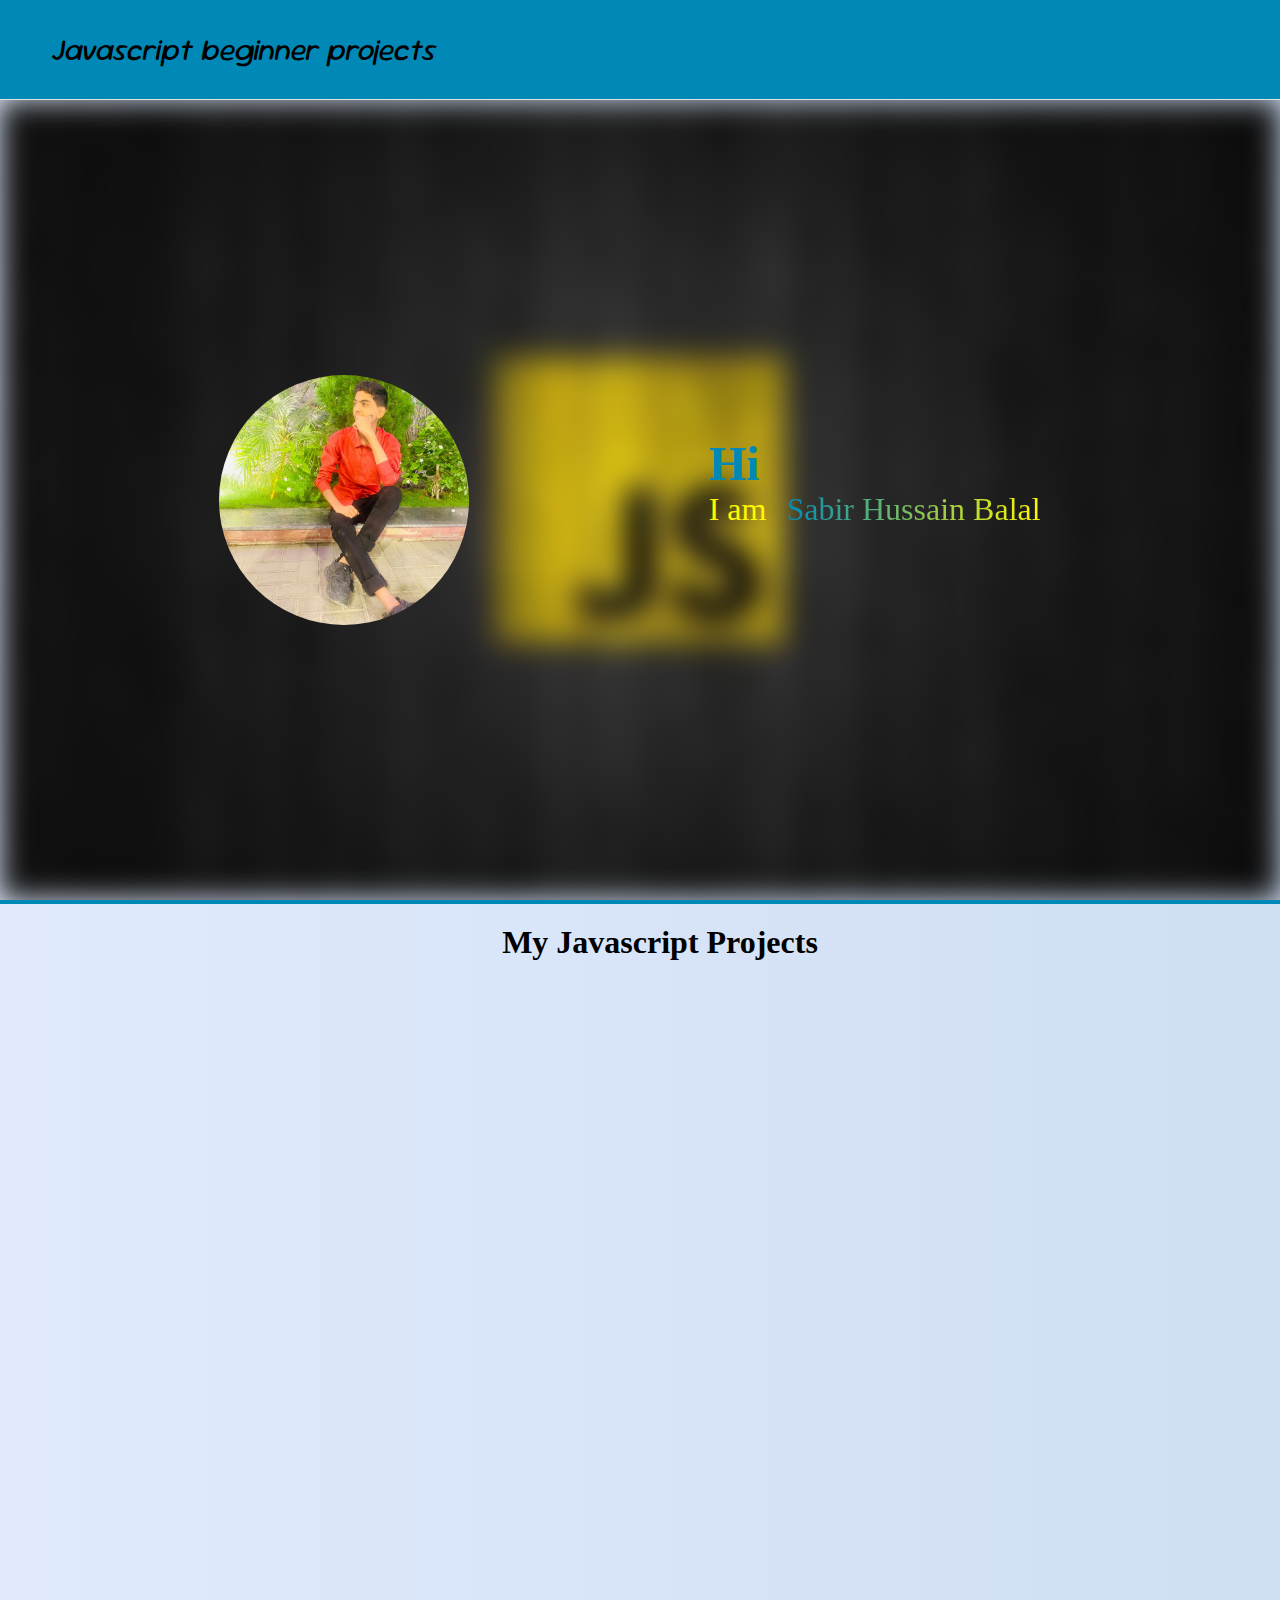
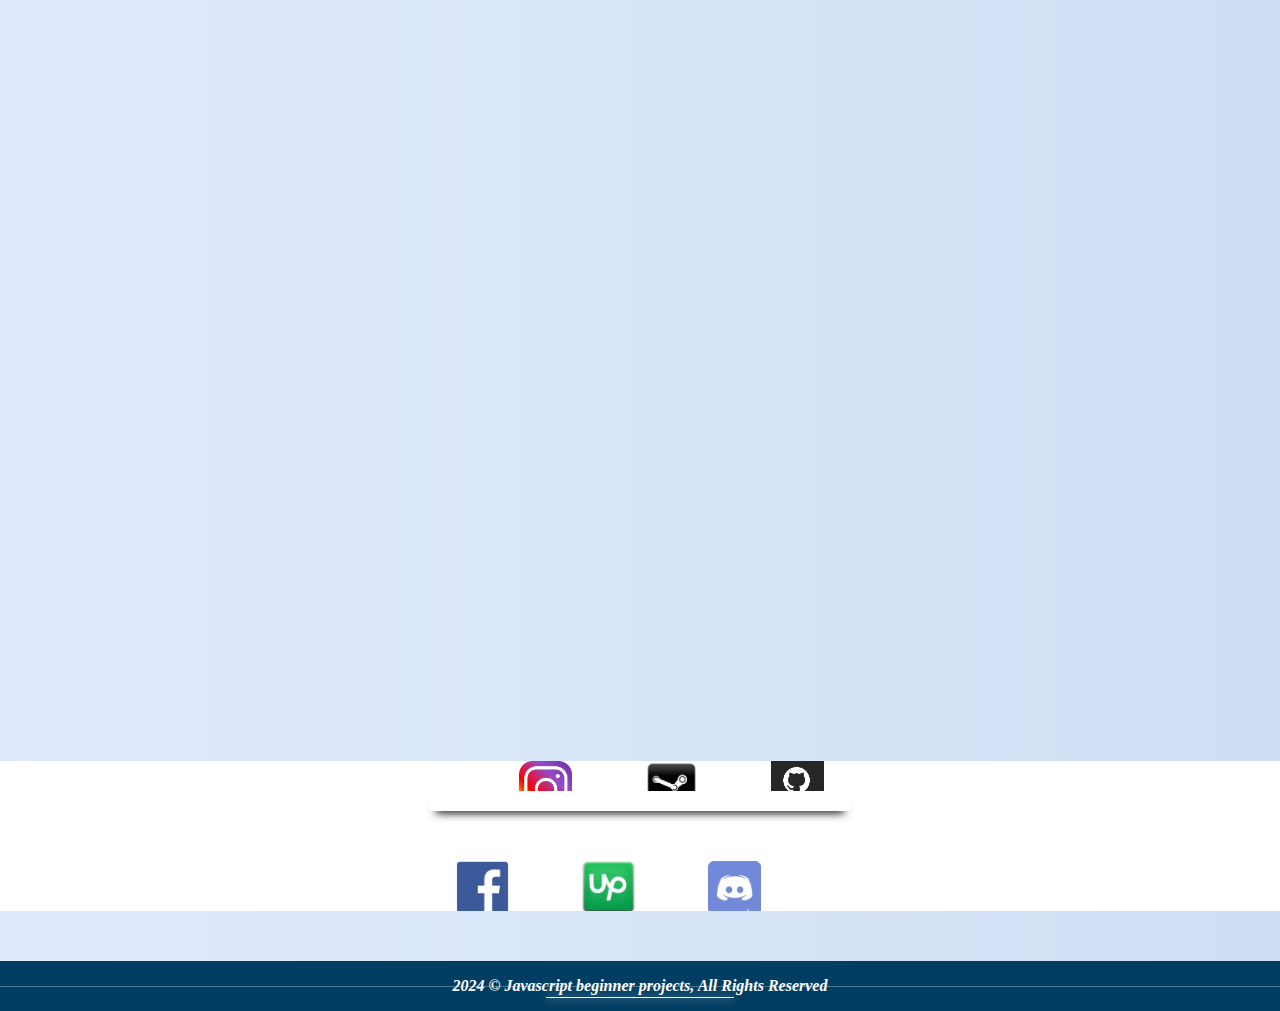
<file: index.html>
<!DOCTYPE html>
<html lang="en">
  <head>
    <meta charset="UTF-8" />
    <meta name="viewport" content="width=device-width, initial-scale=1.0" />
    <link
      rel="stylesheet"
      href="https://cdnjs.cloudflare.com/ajax/libs/animate.css/4.1.1/animate.min.css"
    />
    <title>JS | 09 beginner projects</title>
    <link
      rel="apple-touch-icon"
      sizes="180x180"
      href="static/fav/apple-touch-icon.png"
    />
    <link
      rel="icon"
      type="image/png"
      sizes="32x32"
      href="static/fav/favicon-32x32.png"
    />
    <link
      rel="icon"
      type="image/png"
      sizes="16x16"
      href="static/fav/favicon-16x16.png"
    />
    <link rel="manifest" href="static/fav/site.webmanifest" />
    <link rel="stylesheet" href="style.css" />
    <link rel="preconnect" href="https://fonts.googleapis.com" />
    <link rel="preconnect" href="https://fonts.gstatic.com" crossorigin />
    <link
      href="https://fonts.googleapis.com/css2?family=Inter:ital,opsz,wght@0,14..32,100..900;1,14..32,100..900&family=Itim&family=Noto+Sans:ital,wght@0,100..900;1,100..900&family=Sour+Gummy:ital,wght@0,100..900;1,100..900&family=Yanone+Kaffeesatz:wght@200..700&display=swap"
      rel="stylesheet"
    />
  </head>
  <body>
    <nav>
      <div class="blur"></div>
      Javascript beginner projects
    </nav>
    <main>
      <img class="main-bg" src="static/hero.jpg" alt="bg" />
      <img
        src="static/avatar.jpg"
        class="animate__animated animate__backInLeft img"
        alt="Placeholder Image"
      />
      <div class="Designer">
        <span>Hi</span>
        <br /><span>I am</span><span>Sabir Hussain Balal</span>
        <div class="names">
          <div class="animations">
            <p id="ok">Coderr</p>
            <span class="job" id="myDiv">Coder</span>
          </div>
        </div>
      </div>
    </main>

    <!--  -->
    <div class="hr"></div>
    <section>
      <h1>My Javascript Projects</h1>
      <div class="cards">
        <!-- 1 -->
        <div class="card noimg">
          <img src="static/pro1.PNG" alt="" />
          <div class="text">
            <a href="projects/pro1/index.html" target="_blank">Life Timer</a>
          </div>
          <div class="bg"></div>
        </div>
        <!-- 2 -->
        <div class="card noimg">
          <img src="static/pro2.PNG" alt="" />
          <div class="bg"></div>
          <div class="text">
            <a href="projects/pro2/index.html" target="_blank"
              >GitHub User Data Fetcher</a
            >
          </div>
        </div>
        <!-- 3 -->
        <div class="card noimg">
          <img src="static/pro3.PNG" alt="" />
          <div class="bg"></div>
          <div class="text">
            <a href="projects/pro3/index.html" target="_blank"
              >Percentage Calculator</a
            >
          </div>
        </div>
        <!-- 4 -->
        <div class="card">
          <img src="static/pro4.PNG" alt="" />
          <div class="bg"></div>
          <div class="text">
            <a href="projects/pro4/index.html" target="_blank"
              >Math Puzzle Game</a
            >
          </div>
        </div>
        <!-- 5 -->
        <div class="card noimg">
          <img src="static/pro5.PNG" alt="" />
          <div class="bg"></div>
          <div class="text">
            <a href="projects/pro5/index.html" target="_blank">Product Card</a>
          </div>
        </div>
        <!-- 6 -->
        <div class="card">
          <img src="static/pro6.PNG" alt="" />
          <div class="bg"></div>
          <div class="text">
            <a href="projects/pro6/index.html" target="_blank"
              >ColorPalette Pro</a
            >
          </div>
        </div>
        <!-- 7 -->
        <div class="card">
          <img src="static/pro7.PNG" alt="" />
          <div class="bg"></div>
          <div class="text">
            <a href="projects/pro7/index.html" target="_blank"
              >Qr Code Generator</a
            >
          </div>
        </div>
        <!-- 8 -->
        <div class="card">
          <img src="static/pro8.PNG" alt="" />
          <div class="bg"></div>
          <div class="text">
            <a href="projects/pro8/index.html" target="_blank"
              >Expence Tracker</a
            >
          </div>
        </div>
        <!-- 9 -->
        <div class="card">
          <img src="static/pro9.PNG" alt="" />
          <div class="bg"></div>
          <div class="text">
            <a href="projects/pro9/index.html" target="_blank"
              >Password Generator App</a
            >
          </div>
        </div>
      </div>
    </section>
    <section class="contacts">
      <!-- fb -->
      <div class="contact" title="Facebook">
        <div
          class="code"
          title="Copy Link"
          onclick="copyText(this)"
          data-value="facebook"
        >
          <svg
            xmlns="http://www.w3.org/2000/svg"
            height="24px"
            viewBox="0 -960 960 960"
            width="24px"
            fill="#5f6368"
          >
            <path
              d="M360-240q-33 0-56.5-23.5T280-320v-480q0-33 23.5-56.5T360-880h360q33 0 56.5 23.5T800-800v480q0 33-23.5 56.5T720-240H360Zm0-80h360v-480H360v480ZM200-80q-33 0-56.5-23.5T120-160v-560h80v560h440v80H200Zm160-240v-480 480Z"
            />
          </svg>
        </div>
      </div>
      <!-- int -->
      <div class="contact" title="Instagram">
        <div
          class="code"
          title="Copy Link"
          onclick="copyText(this)"
          data-value="instagram"
        >
          <svg
            xmlns="http://www.w3.org/2000/svg"
            height="24px"
            viewBox="0 -960 960 960"
            width="24px"
            fill="#5f6368"
          >
            <path
              d="M360-240q-33 0-56.5-23.5T280-320v-480q0-33 23.5-56.5T360-880h360q33 0 56.5 23.5T800-800v480q0 33-23.5 56.5T720-240H360Zm0-80h360v-480H360v480ZM200-80q-33 0-56.5-23.5T120-160v-560h80v560h440v80H200Zm160-240v-480 480Z"
            />
          </svg>
        </div>
      </div>
      <!-- upwork -->
      <div class="contact" title="Upwork">
        <div
          class="code"
          title="Copy Link"
          onclick="copyText(this)"
          data-value="upwork"
        >
          <svg
            xmlns="http://www.w3.org/2000/svg"
            height="24px"
            viewBox="0 -960 960 960"
            width="24px"
            fill="#5f6368"
          >
            <path
              d="M360-240q-33 0-56.5-23.5T280-320v-480q0-33 23.5-56.5T360-880h360q33 0 56.5 23.5T800-800v480q0 33-23.5 56.5T720-240H360Zm0-80h360v-480H360v480ZM200-80q-33 0-56.5-23.5T120-160v-560h80v560h440v80H200Zm160-240v-480 480Z"
            />
          </svg>
        </div>
      </div>
      <!-- steam -->
      <div class="contact" title="Steam">
        <div
          class="code"
          title="Copy Link"
          onclick="copyText(this)"
          data-value="steam"
        >
          <svg
            xmlns="http://www.w3.org/2000/svg"
            height="24px"
            viewBox="0 -960 960 960"
            width="24px"
            fill="#5f6368"
          >
            <path
              d="M360-240q-33 0-56.5-23.5T280-320v-480q0-33 23.5-56.5T360-880h360q33 0 56.5 23.5T800-800v480q0 33-23.5 56.5T720-240H360Zm0-80h360v-480H360v480ZM200-80q-33 0-56.5-23.5T120-160v-560h80v560h440v80H200Zm160-240v-480 480Z"
            />
          </svg>
        </div>
      </div>
      <!-- discord -->
      <div class="contact" title="Discord">
        <div
          class="code"
          title="Copy Link"
          onclick="copyText(this)"
          data-value="discord"
        >
          <svg
            xmlns="http://www.w3.org/2000/svg"
            height="24px"
            viewBox="0 -960 960 960"
            width="24px"
            fill="#5f6368"
          >
            <path
              d="M360-240q-33 0-56.5-23.5T280-320v-480q0-33 23.5-56.5T360-880h360q33 0 56.5 23.5T800-800v480q0 33-23.5 56.5T720-240H360Zm0-80h360v-480H360v480ZM200-80q-33 0-56.5-23.5T120-160v-560h80v560h440v80H200Zm160-240v-480 480Z"
            />
          </svg>
        </div>
      </div>
      <!-- Github -->
      <div class="contact" title="Github">
        <div
          class="code"
          title="Copy Link"
          onclick="copyText(this)"
          data-value="github"
        >
          <svg
            xmlns="http://www.w3.org/2000/svg"
            height="24px"
            viewBox="0 -960 960 960"
            width="24px"
            fill="#5f6368"
          >
            <path
              d="M360-240q-33 0-56.5-23.5T280-320v-480q0-33 23.5-56.5T360-880h360q33 0 56.5 23.5T800-800v480q0 33-23.5 56.5T720-240H360Zm0-80h360v-480H360v480ZM200-80q-33 0-56.5-23.5T120-160v-560h80v560h440v80H200Zm160-240v-480 480Z"
            />
          </svg>
        </div>
      </div>
      <!-- Shadow -->
      <div class="shadow"></div>
      <div class="copied_link">Copied the text:</div>
    </section>
    <footer>
      <span>2024 © Javascript beginner projects, All Rights Reserved</span>
    </footer>
  
       <script src="app.js"></script>
  </body>
</html>
</file>
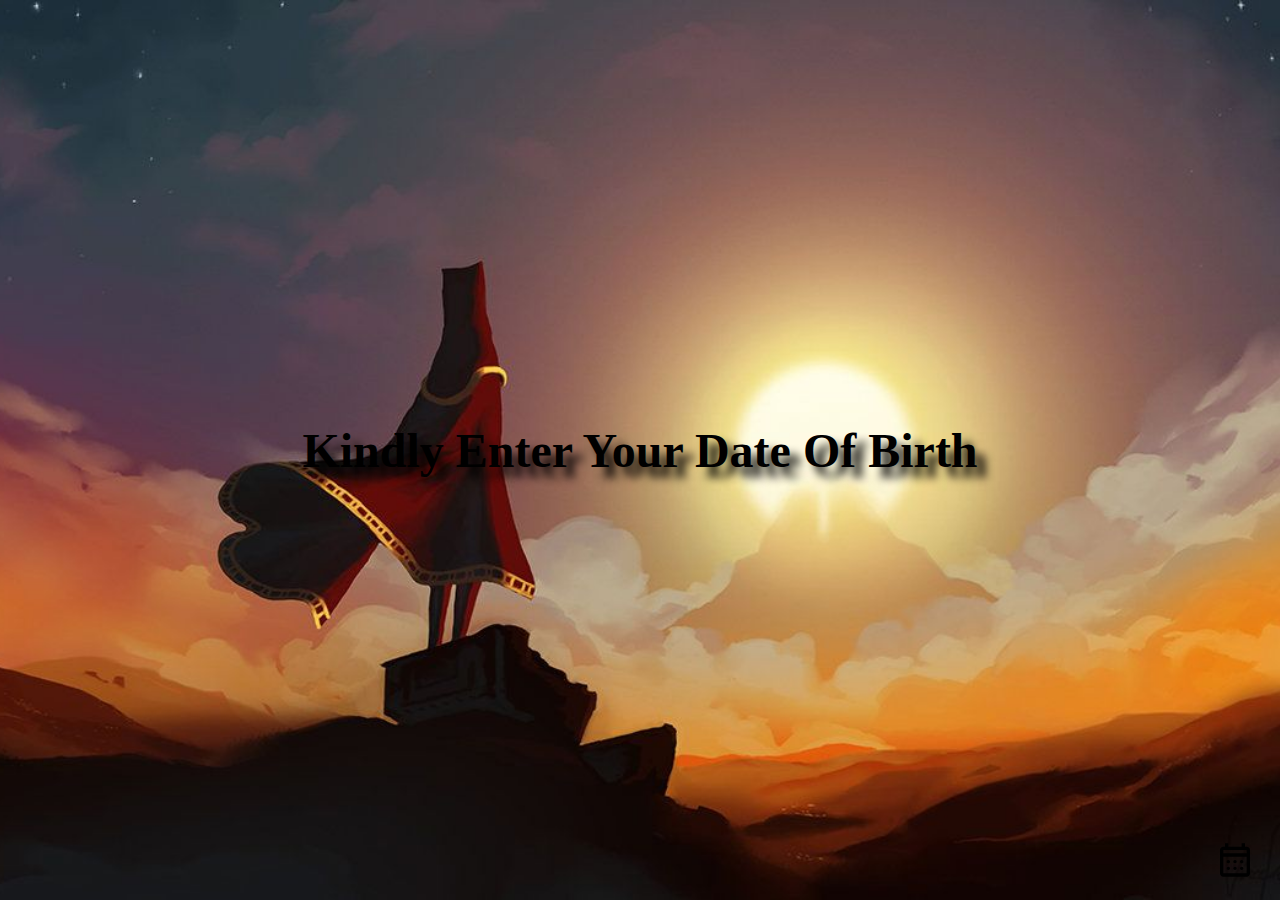
<file: projects/pro1/index.html>
<!DOCTYPE html>
<html lang="en">
  <head>
    <meta charset="UTF-8" />
    <meta name="viewport" content="width=device-width, initial-scale=1.0" />
    <title>Life Timer</title>
    <link rel="shortcut icon" href="1.jpg" type="image/x-icon" />
    <link
      rel="stylesheet"
      href="https://fonts.googleapis.com/css2?family=Material+Symbols+Outlined:opsz,wght,FILL,GRAD@20..48,100..700,0..1,-50..200&icon_names=calendar_month"
    />
    <style>
      * {
        margin: 0;
        padding: 0;
        box-sizing: border-box;
      }
      body {
        overflow: hidden;
        background-image: url("1.jpg");
        background-repeat: no-repeat;
        background-position: center;
        background-size: cover;
      }
      .container,
      .box {
        display: flex;
        justify-content: center;
        align-items: center;
        width: 100vw;
        height: 100vh;
        color: black;
        flex-direction: column;
      }
      .text {
        font-size: 3rem;
        font-weight: bold;
        text-shadow: 10px 10px 10px black;
      }
      .dates {
        display: flex;
        gap: 30px;
      }
      .date {
        display: flex;
        flex-direction: column;
      }
      .format {
        font-size: 2.5rem;
        font-weight: bold;
      }
      .dt {
        font-size: 2rem;
        font-weight: bold;
      }
      .container {
        display: none;
      }
      .icons {
        position: absolute;
        bottom: 0;
        right: 0;
        margin: 20px;
        cursor: pointer;
        display: flex;
        gap: 5px;
      }
      .icons button {
        padding: 5px 10px;
        border-radius: 10px;
        background: rgba(0, 128, 0, 0.631);
        color: white;
        border: none;
        cursor: pointer;
        transition: all 1s ease-in-out;
        width: 100px;
      }
      .icons button:hover {
        background-color: green;
        font-weight: bold;
        border: 2px solid green;
      }
      .hide {
        display: none;
      }
      form {
        display: flex;
        gap: 5px;
      }
      @media screen and (max-width: 900px) {
        html {
          font-size: 70%;
        }
      }
      @media screen and (max-width: 600px) {
        html {
          font-size: 40%;
        }
      }
      @media screen and (max-width: 400px) {
        html {
          font-size: 30%;
        }
      }
    </style>
  </head>
  <body>
    <div class="container">
      <div class="text">How Much Life Journey Covered, Till Now</div>
      <div class="dates">
        <div class="date">
          <span class="dt year"></span> <span class="format">Years</span>
        </div>
        <div class="date">
          <span class="dt month"></span> <span class="format">Months</span>
        </div>
        <div class="date">
          <span class="dt day"></span> <span class="format">Days</span>
        </div>
        <div class="date">
          <span class="dt hour"></span> <span class="format">Hours</span>
        </div>
        <div class="date">
          <span class="dt min"></span> <span class="format">Minutes</span>
        </div>
        <div class="date">
          <span class="dt sec"></span> <span class="format">Seconds</span>
        </div>
      </div>
    </div>
    <div class="box">
      <div class="text">Kindly Enter Your Date Of Birth</div>
    </div>
    <div class="icons">
      <svg
        xmlns="http://www.w3.org/2000/svg"
        height="40px"
        viewBox="0 -960 960 960"
        width="40px"
        fill="#000000"
        title="Enter Date Of Birth"
        class="svg open"
      >
        <path
          d="M200-80q-33 0-56.5-23.5T120-160v-560q0-33 23.5-56.5T200-800h40v-80h80v80h320v-80h80v80h40q33 0 56.5 23.5T840-720v560q0 33-23.5 56.5T760-80H200Zm0-80h560v-400H200v400Zm0-480h560v-80H200v80Zm0 0v-80 80Zm280 240q-17 0-28.5-11.5T440-440q0-17 11.5-28.5T480-480q17 0 28.5 11.5T520-440q0 17-11.5 28.5T480-400Zm-160 0q-17 0-28.5-11.5T280-440q0-17 11.5-28.5T320-480q17 0 28.5 11.5T360-440q0 17-11.5 28.5T320-400Zm320 0q-17 0-28.5-11.5T600-440q0-17 11.5-28.5T640-480q17 0 28.5 11.5T680-440q0 17-11.5 28.5T640-400ZM480-240q-17 0-28.5-11.5T440-280q0-17 11.5-28.5T480-320q17 0 28.5 11.5T520-280q0 17-11.5 28.5T480-240Zm-160 0q-17 0-28.5-11.5T280-280q0-17 11.5-28.5T320-320q17 0 28.5 11.5T360-280q0 17-11.5 28.5T320-240Zm320 0q-17 0-28.5-11.5T600-280q0-17 11.5-28.5T640-320q17 0 28.5 11.5T680-280q0 17-11.5 28.5T640-240Z"
        />
      </svg>
      <svg
        xmlns="http://www.w3.org/2000/svg"
        height="40px"
        viewBox="0 -960 960 960"
        width="40px"
        fill="#000000"
        class="hide x"
      >
        <path
          d="m256-200-56-56 224-224-224-224 56-56 224 224 224-224 56 56-224 224 224 224-56 56-224-224-224 224Z"
        />
      </svg>
      <form action="" id="dateForm">
        <input type="date" name="date" id="date" class="hide" />
        <button class="hide" type="submit">Submit</button>
      </form>
    </div>
    <script src="app.js"></script>
  </body>
</html>
</file>
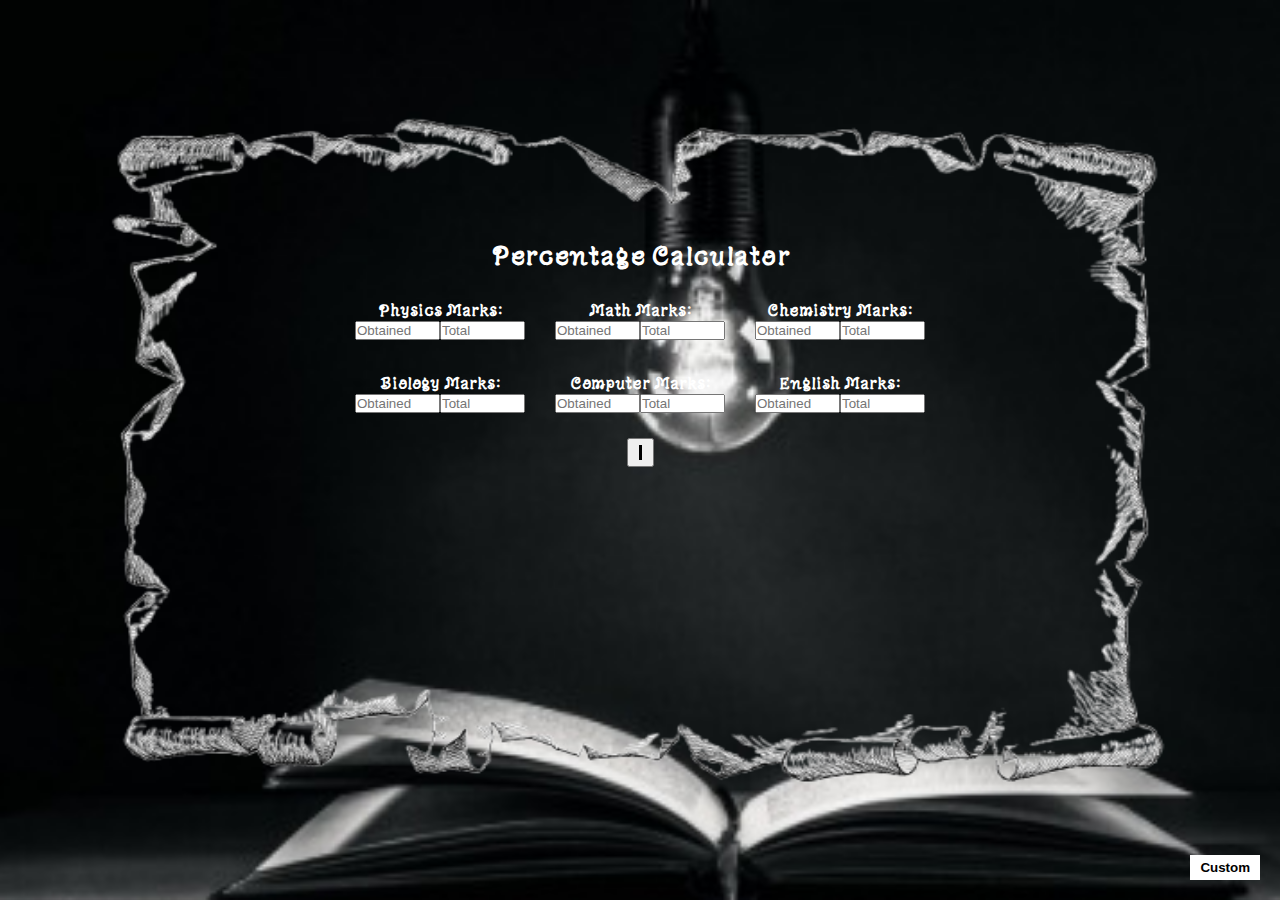
<file: projects/pro3/index.html>
<!DOCTYPE html>
<html lang="en">
  <head>
    <meta charset="UTF-8" />
    <meta name="viewport" content="width=device-width, initial-scale=1.0" />
    <title>Percentage Calculator</title>
    <link rel="preconnect" href="https://fonts.googleapis.com" />
    <link rel="preconnect" href="https://fonts.gstatic.com" crossorigin />
    <link
      href="https://fonts.googleapis.com/css2?family=Italianno&family=Yuji+Mai&display=swap"
      rel="stylesheet"
    />
    <style>
      * {
        margin: 0;
        padding: 0;
        box-sizing: border-box;
      }

      body {
        font-family: "Yuji Mai", serif;
        font-style: normal;
        overflow: hidden;
        display: flex;
        justify-content: center;
        align-items: center;
        width: 100vw;
        height: 100vh;
        background-image: url(bg.jpeg);
        background-size: cover;
        background-position: center;
        background-repeat: no-repeat;
        font-weight: bolder;
      }

      .container {
        /* background: #2a2a2a; */
        display: flex;
        align-items: center;
        border-radius: 25px;
        padding: 10px;
        color: white;
        flex-direction: column;
        overflow: hidden auto;
        height: 50vh;
        width: 60vw;
      }

      h1 {
        margin-bottom: 20px;
        font-size: 1.6rem;
        animation: bounce 2s infinite ease-in-out;
      }

      @keyframes bounce {
        0% {
          transform: translateY(0);
        }
        50% {
          transform: translateY(-20px);
        }
        100% {
          transform: translateY(0);
        }
      }

      .one,
      .custom_one {
        width: 180px;
        padding: 5px;
        display: flex;
        justify-content: center;
        align-items: center;
        flex-direction: column;
      }

      .input {
        width: 100%;
        display: flex;
      }

      .input input {
        width: 50%;
      }

      .inputs {
        display: flex;
        gap: 20px;
        flex-wrap: wrap;
        justify-content: center;
      }

      .result {
        font-weight: normal;
        font-size: 14px;
        margin-top: 20px;
      }

      img {
        position: absolute;
        width: 85vw;
        height: 75vh;
        animation: bounce 2s infinite ease-in-out;
      }

      .container button {
        margin-top: 20px;
        padding: 5px 10px;
        font-weight: bolder;
        cursor: pointer;
      }

      .blur {
        filter: blur(10px);
        opacity: 0.1;
      }

      .error {
        border: 2px solid red;
        background-color: rgba(255, 0, 0, 0.1);
        color: white;
        font-weight: bolder;
      }

      .container button .text {
        animation: zero 5s infinite ease-in-out;
        width: 0;
        overflow: hidden;
        white-space: nowrap;
        border-right: 3px solid black;
      }

      #custom {
        position: absolute;
        bottom: 0;
        right: 0;
        margin: 20px;
        padding: 5px 10px;
        cursor: pointer;
        font-weight: bolder;
        background-color: white;
        border: none;
      }

      .dots {
        display: none;
        margin-right: -5px;
      }

      .dot {
        display: inline-block;
        animation: dots 1s ease-in-out infinite;
        transform-origin: bottom;
        margin: 0 -2px;
      }

      .dot:nth-child(1) {
        animation-delay: 0.2s;
      }

      .dot:nth-child(2) {
        animation-delay: 0.4s;
      }

      .dot:nth-child(3) {
        animation-delay: 0.6s;
      }

      .box {
        position: absolute;
        display: none;
        align-items: center;
        justify-content: center;
        border-radius: 25px;
        padding: 10px;
        color: white;
        flex-direction: column;
        overflow: hidden;
        height: 50vh;
        width: 60vw;
        z-index: 2;
        padding-bottom: 35px;
      }

      #close {
        position: absolute;
        top: 0;
        right: 0;
        margin: 10px;
        padding: 10px 15px;
        cursor: pointer;
      }

      #number {
        padding: 5px 10px;
        width: 80%;
      }

      .img {
        z-index: -1;
      }

      .customize {
        background: #ffffff80 !important;
        cursor: default !important;
      }

      .buttons {
        position: absolute;
        bottom: 0;
        display: flex;
        gap: 10px;
      }
      .box .next {
        padding: 5px 10px;
        cursor: pointer;
        background: white;
        font-weight: bolder;
        border: none;
      }

      .next:hover {
        background: #ffffff80;
      }

      #next_two {
        display: none;
      }

      .subjects {
        gap: 20px;
        flex-wrap: wrap;
        overflow: hidden auto;
        height: 80%;
        width: 95%;
        display: flex;
        justify-content: center;
      }

      @keyframes dots {
        0%,
        80%,
        100% {
          transform: translateY(0px);
        }
        30% {
          transform: translateY(-5px);
        }
      }

      @keyframes zero {
        0% {
          width: 0;
        }

        50% {
          width: 100%;
        }

        100% {
          width: 0;
        }
      }

      @media screen and (max-width: 600px) {
        h1 {
          font-size: 16px;
        }

        .one,
        .custom_one {
          font-size: 14px;
        }
      }

      @media screen and (max-width: 480px) {
        body {
          justify-content: center;
        }

        img {
          height: 85vh;
          width: 98vw;
        }

        .one,
        .custom_one {
          width: 180px;
          padding: 5px;
          justify-content: center;
          align-items: center;
          flex-direction: column;
          display: flex;
        }
      }
    </style>
  </head>
  <body>
    <img src="frame.png" class="img" alt="" />
    <div class="container">
      <h1>Percentage Calculator</h1>
      <div class="inputs">
        <!-- 1 Subject -->
        <div class="one">
          <span>Physics Marks:</span>
          <div class="input" id="physics">
            <input type="number" placeholder="Obtained" id="physicsObtained" />
            <input type="number" id="physicsTotal" placeholder="Total" />
          </div>
        </div>
        <!-- 2 Subject -->
        <div class="one">
          Math Marks:
          <div class="input" id="math">
            <input type="number" id="mathObtained" placeholder="Obtained" />
            <input type="number" id="mathTotal" placeholder="Total" />
          </div>
        </div>
        <!-- 3 Subject -->
        <div class="one">
          Chemistry Marks:
          <div class="input" id="chemistry">
            <input
              type="number"
              id="chemistryObtained"
              placeholder="Obtained"
            />
            <input type="number" id="chemistryTotal" placeholder="Total" />
          </div>
        </div>
        <!-- 4 Subject -->
        <div class="one">
          Biology Marks:
          <div class="input" id="biology">
            <input type="number" id="biologyObtained" placeholder="Obtained" />
            <input type="number" id="biologyTotal" placeholder="Total" />
          </div>
        </div>
        <!-- 5 Subject -->
        <div class="one">
          Computer Marks:
          <div class="input" id="computer">
            <input type="number" id="computerObtained" placeholder="Obtained" />
            <input type="number" id="computerTotal" placeholder="Total" />
          </div>
        </div>
        <!-- 6 Subject -->
        <div class="one">
          English Marks:
          <div class="input" id="english">
            <input type="number" id="englishObtained" placeholder="Obtained" />
            <input type="number" id="englishTotal" placeholder="Total" />
          </div>
        </div>
      </div>
      <button><div class="text">Calculate</div></button>
      <div class="result" id="result"></div>
    </div>
    <button id="custom">
      Custom
      <div class="dots">
        <div class="dot">.</div>
        <div class="dot">.</div>
        <div class="dot">.</div>
      </div>
    </button>

    <div class="box">
      <button id="close">X</button>
      <!-- Total number of subjects -->
      <input
        type="number"
        name="number"
        id="number"
        placeholder="Enter total number of Subjects"
      />
      <div class="subjects"></div>
      <div class="buttons">
        <button id="reset" class="next">Reset</button>
        <button id="next_one" class="next">Next</button>
        <button id="next_two" class="next">Result</button>
      </div>

      <div class="result" id="cus_result"></div>
    </div>
    <script src="app.js"></script>
  </body>
</html>
</file>
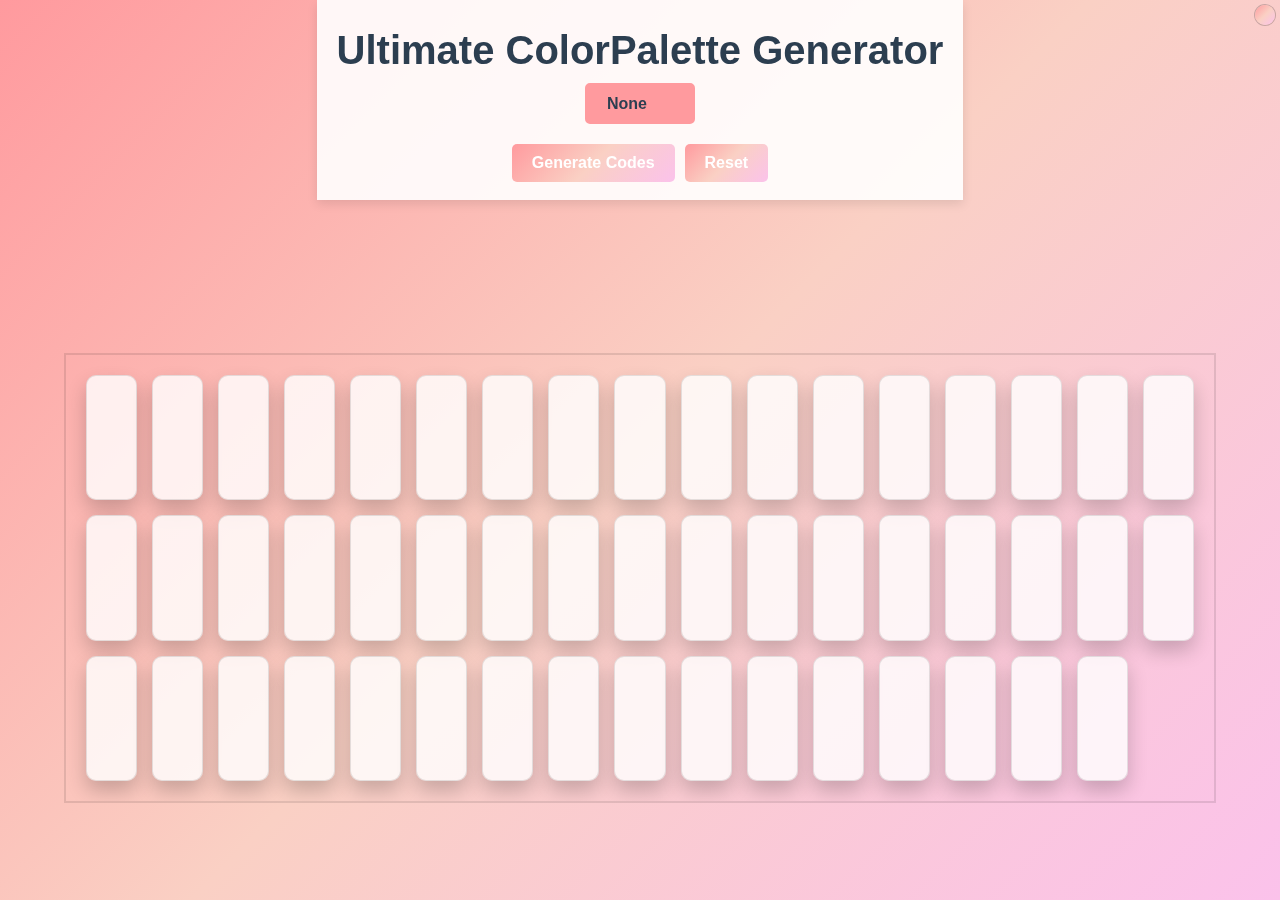
<file: projects/pro6/index.html>
<!DOCTYPE html>
<html lang="en">
  <head>
    <meta charset="UTF-8" />
    <meta name="viewport" content="width=device-width, initial-scale=1.0" />
    <title>ColorPalette Pro</title>
    <style>
      * {
        margin: 0;
        padding: 0;
        box-sizing: border-box;
      }

      body {
        display: flex;
        justify-content: center;
        align-items: center;
        height: 100vh;
        overflow: hidden;
        background: linear-gradient(135deg, #ff9a9e, #fad0c4, #fbc2eb);
        font-family: Arial, sans-serif;
      }

      .head h1 {
        font-size: 2.5rem;
        color: #2c3e50;
        margin: 10px 0;
        animation: fadeIn 2s ease-out;
      }

      .btns {
        display: flex;
        gap: 10px;
        margin-top: 20px;
      }

      .btns button {
        padding: 10px 20px;
        border: none;
        border-radius: 5px;
        font-size: 1rem;
        cursor: pointer;
        transition: transform 0.3s ease, box-shadow 0.3s ease;
        background: linear-gradient(135deg, #ff9a9e, #fad0c4, #fbc2eb);
        color: white;
        font-weight: bold;
      }

      .btns button:hover {
        transform: translateY(-5px);
        box-shadow: 0 5px 15px rgba(52, 152, 219, 0.5);
      }

      .btns button:active {
        transform: translateY(0);
        box-shadow: 0 2px 5px rgba(52, 152, 219, 0.5);
      }

      .container {
        display: grid;
        grid-template-columns: repeat(auto-fit, minmax(50px, 1fr));
        gap: 15px;
        perspective: 1000px;
        padding: 20px;
        width: 90%;
        height: 50%;
        border: 2px solid rgba(0, 0, 0, 0.1);
        overflow: hidden scroll;
        margin-top: 20%;
      }

      .box {
        cursor: pointer;
        width: 100%;
        padding-bottom: 100%; /* Maintain square aspect ratio */
        position: relative;
        background: rgba(255, 255, 255, 0.8);
        border: 1px solid rgba(0, 0, 0, 0.1);
        border-radius: 10px;
        box-shadow: 0 10px 20px rgba(0, 0, 0, 0.2);
        transition: transform 0.5s ease, box-shadow 0.5s ease;
        display: flex;
        justify-content: center;
        align-items: center;
        overflow: hidden;
        font-weight: bold;
      }

      .box::before {
        content: var(--content, "");
        position: absolute; /* Position relative to the .box */
        top: 50%;
        left: 50%;
        transform: translate(-50%, -50%); /* Center the text */
        text-align: center;
        font-size: 8px;
      }

      /* Unique Animations */
      .box:nth-child(odd) {
        transform-origin: left;
      }

      .box:nth-child(even) {
        transform-origin: right;
      }

      .box:hover {
        transform: rotateY(calc(var(--i) * 1deg)) rotateX(calc(var(--i) * 1deg))
          scale(1.5);
        z-index: 2;
        box-shadow: 0 15px 30px rgba(0, 0, 0, 0.3);
      }

      .head {
        position: absolute;
        top: 0;
        display: flex;
        flex-direction: column;
        justify-content: center;
        align-items: center;
        text-align: center;
        height: 200px;
        background: rgba(255, 255, 255, 0.9);
        box-shadow: 0 4px 10px rgba(0, 0, 0, 0.1);
        z-index: 10;
        transform: translateZ(0);
        transition: all 0.5s ease;
        padding: 20px;
      }

      @keyframes fadeIn {
        from {
          opacity: 0;
          transform: translateY(-20px);
        }
        to {
          opacity: 1;
          transform: translateY(0);
        }
      }

      /* Parallax Effect */
      .head:hover {
        transform: perspective(1000px) rotateX(10deg) rotateY(10deg);
        box-shadow: 0 15px 30px rgba(0, 0, 0, 0.2);
      }

      @media (max-width: 768px) {
        .head h1 {
          font-size: 2rem;
        }

        .btns button {
          font-size: 0.9rem;
          padding: 8px 15px;
        }
      }

      @media (max-width: 480px) {
        .head h1 {
          font-size: 1.5rem;
        }

        .btns button {
          font-size: 0.8rem;
          padding: 6px 10px;
        }
      }

      @keyframes animationA {
        0%,
        100% {
          transform: rotateX(0) rotateY(0);
        }
        50% {
          transform: rotateX(10deg) rotateY(15deg);
        }
      }

      @keyframes animationB {
        0%,
        100% {
          transform: rotateX(0) rotateY(0);
        }
        50% {
          transform: rotateX(-10deg) rotateY(-15deg);
        }
      }

      /* Responsive Design */
      @media (max-width: 768px) {
        .box {
          padding-bottom: 80%; /* Smaller boxes */
        }
      }

      @media (max-width: 480px) {
        .box {
          padding-bottom: 60%; /* Even smaller boxes */
        }
      }

      /* Styling the select box */
      select {
        padding: 10px 20px;
        font-size: 1rem;
        border: 2px solid #ff9a9e; /* Border color using first gradient color */
        border-radius: 5px;
        background-color: #ff9a9e; /* Background color using first gradient color */
        color: #2c3e50;
        cursor: pointer;
        outline: none;
        transition: all 0.3s ease;
        font-weight: bolder;
        appearance: none; /* Removes default dropdown arrow */
      }

      /* Adding a smooth hover animation with darker background and border */
      select:hover {
        background-color: #fbc2eb; /* Lighter version of the gradient */
        color: white;
        border-color: #fad0c4; /* Lighter version of the gradient */
        transform: scale(1.05);
      }

      /* Custom dropdown arrow */
      select::-ms-expand {
        display: none;
      }

      select:focus {
        background-color: #fad0c4; /* Lighter version of the gradient */
        color: black;
        border-color: #ff9a9e; /* Darker version of the gradient */
      }

      /* Optional: Adding a little animation for smoothness */
      @keyframes selectAnimation {
        0% {
          transform: scale(1);
        }
        50% {
          transform: scale(1.1);
        }
        100% {
          transform: scale(1);
        }
      }

      select:focus {
        animation: selectAnimation 0.3s ease-out;
      }

      /* Notification styling */
      .notification {
        position: absolute; /* Change to 'fixed' for persistent position */
        bottom: 20px;
        right: 20px;
        padding: 15px 25px;
        border-radius: 8px;
        font-size: 16px;
        color: black;
        background: linear-gradient(135deg, #ff9a9e, #fad0c4, #fbc2eb);
        box-shadow: 0 4px 6px rgba(0, 0, 0, 0.2);
        opacity: 0;
        transition: opacity 0.5s ease, transform 0.5s ease;
        transform: translateY(20px);
        z-index: 1000;
        font-weight: bolder;
      }

      .notification.hidden {
        display: none;
      }

      .notification.show {
        display: block;
        opacity: 1;
        transform: translateY(0);
      }

      .applied {
        position: absolute;
        top: 10px;
        right: 10px;
        background: linear-gradient(
          135deg,
          #ff9a9e,
          #fad0c4,
          #fbc2eb
        ); /* Applied gradient */
        padding: 15px;
        border-radius: 10px;
        text-align: center;
        box-shadow: 0 4px 6px rgba(0, 0, 0, 0.1);
        z-index: 10;
        width: 150px; /* Base width */
        transition: width 0.3s ease;
      }

      .applied h1 {
        margin: 0 0 10px;
        font-size: 8px; /* Smaller font size */
        color: black;
        text-align: center;
        transition: font-size 0.3s ease;
      }

      .applied button {
        padding: 6px 12px; /* Reduced padding */
        font-size: 8px; /* Decreased font size for the button */
        background: white;
        border: none;
        border-radius: 5px;
        cursor: pointer;
        color: #1a1919;
        transition: all 0.3s ease;
      }

      .applied button:hover {
        background: #f0f0f0;
      }

      @media screen and (max-width: 600px) {
        .applied {
          width: 120px; /* Adjusted width for smaller screens */
        }

        .applied h1 {
          font-size: 7px; /* Even smaller font size for mobile */
        }

        .applied button {
          padding: 5px 10px; /* Smaller padding for mobile */
          font-size: 6px; /* Even smaller font size for mobile */
        }
      }

      lord-icon {
        position: absolute;
        cursor: pointer;
        right: 0;
        top: 0;
      }

      .applied {
        display: none;
      }

      #open {
        margin: 5px;
        background: linear-gradient(135deg, #ff9a9e, #fad0c4, #fbc2eb);
        box-shadow: 0px 0px 0px 1px rgba(0, 0, 0, 0.2);
        border-radius: 50%;
        overflow: hidden;
      }
    </style>
  </head>
  <body>
    <div class="head">
      <h1>Ultimate ColorPalette Generator</h1>
      <!-- select color gradient or normal -->
      <select name="color" id="select">
        <!-- None -->
        <option value="none">None</option>
        <!-- Random -->
        <option value="random">Random</option>
        <!-- Named Colors -->
        <option value="normal">Nomral</option>
        <!-- Hex Colors -->
        <option value="hex">Hex</option>
        <!-- RGBA Colors -->
        <option value="rgba">RGBA</option>
        <!-- HSL Colors -->
        <option value="hsl">HSL</option>
        <!-- HSLA Colors -->
        <option value="hsla">HSLA</option>
        <!-- Gradient Colors -->
        <option value="gradient">Gradient</option>
      </select>
      <div class="btns">
        <button id="generate">Generate Codes</button>
        <button id="reset">Reset</button>
      </div>
    </div>
    <div class="container">
      <!-- Generating 20 Boxes -->
      <div class="box" style="--i: 1"></div>
      <div class="box" style="--i: 2"></div>
      <div class="box" style="--i: 3"></div>
      <div class="box" style="--i: 4"></div>
      <div class="box" style="--i: 5"></div>
      <div class="box" style="--i: 6"></div>
      <div class="box" style="--i: 7"></div>
      <div class="box" style="--i: 8"></div>
      <div class="box" style="--i: 9"></div>
      <div class="box" style="--i: 10"></div>
      <div class="box" style="--i: 11"></div>
      <div class="box" style="--i: 12"></div>
      <div class="box" style="--i: 13"></div>
      <div class="box" style="--i: 14"></div>
      <div class="box" style="--i: 15"></div>
      <div class="box" style="--i: 16"></div>
      <div class="box" style="--i: 17"></div>
      <div class="box" style="--i: 18"></div>
      <div class="box" style="--i: 19"></div>
      <div class="box" style="--i: 20"></div>
      <div class="box" style="--i: 21"></div>
      <div class="box" style="--i: 22"></div>
      <div class="box" style="--i: 23"></div>
      <div class="box" style="--i: 24"></div>
      <div class="box" style="--i: 25"></div>
      <div class="box" style="--i: 26"></div>
      <div class="box" style="--i: 27"></div>
      <div class="box" style="--i: 28"></div>
      <div class="box" style="--i: 29"></div>
      <div class="box" style="--i: 30"></div>
      <div class="box" style="--i: 31"></div>
      <div class="box" style="--i: 32"></div>
      <div class="box" style="--i: 33"></div>
      <div class="box" style="--i: 34"></div>
      <div class="box" style="--i: 35"></div>
      <div class="box" style="--i: 36"></div>
      <div class="box" style="--i: 37"></div>
      <div class="box" style="--i: 38"></div>
      <div class="box" style="--i: 39"></div>
      <div class="box" style="--i: 40"></div>
      <div class="box" style="--i: 41"></div>
      <div class="box" style="--i: 42"></div>
      <div class="box" style="--i: 43"></div>
      <div class="box" style="--i: 44"></div>
      <div class="box" style="--i: 45"></div>
      <div class="box" style="--i: 46"></div>
      <div class="box" style="--i: 47"></div>
      <div class="box" style="--i: 48"></div>
      <div class="box" style="--i: 49"></div>
      <div class="box" style="--i: 50"></div>
    </div>

    <!-- Notify -->
    <div id="notification" class="notification hidden"></div>

    <!-- bg -->
    <lord-icon
      src="https://cdn.lordicon.com/lqxfrxad.json"
      trigger="hover"
      id="open"
      style="width: 20px; height: 20px"
    >
    </lord-icon>
    <div class="applied">
      <lord-icon
        src="https://cdn.lordicon.com/zxvuvcnc.json"
        trigger="hover"
        id="cancel"
        style="width: 20px; height: 20px"
      >
      </lord-icon>

      <h1>Background Applied to Page...</h1>
      <button id="toggleButton">false</button>
    </div>
    <script src="https://cdn.lordicon.com/lordicon.js"></script>
       <script src="app.js"></script>
  </body>
</html>
</file>
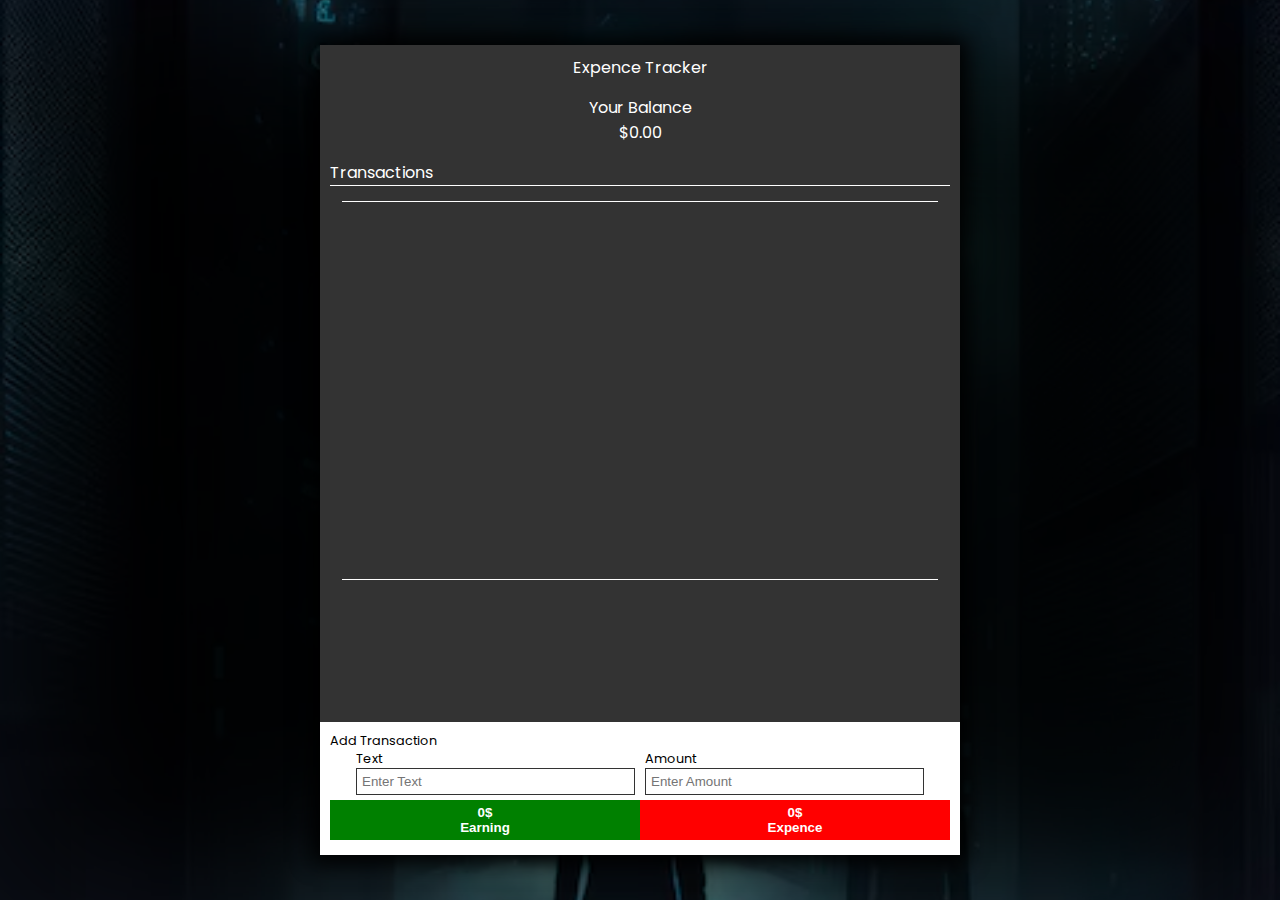
<file: projects/pro8/index.html>
<!DOCTYPE html>
<html lang="en">
  <head>
    <meta charset="UTF-8" />
    <meta name="viewport" content="width=device-width, initial-scale=1.0" />
    <title>Expence Tracker</title>
    <link rel="preconnect" href="https://fonts.googleapis.com" />
    <link rel="preconnect" href="https://fonts.gstatic.com" crossorigin />
    <link
      href="https://fonts.googleapis.com/css2?family=Poppins:ital,wght@0,100;0,200;0,300;0,400;0,500;0,600;0,700;0,800;0,900;1,100;1,200;1,300;1,400;1,500;1,600;1,700;1,800;1,900&display=swap"
      rel="stylesheet"
    />
    <link
      rel="stylesheet"
      href="https://fonts.googleapis.com/css2?family=Material+Symbols+Outlined:opsz,wght,FILL,GRAD@20..48,100..700,0..1,-50..200&icon_names=arrow_drop_down"
    />
    <style>
      * {
        margin: 0;
        padding: 0;
        box-sizing: border-box;
      }
      body {
        overflow: hidden;
        width: 100vw;
        height: 100vh;
        display: flex;
        justify-content: center;
        align-items: center;
        font-family: "Poppins", serif;
        background-image: url("bg.avif");
        background-size: cover;
        background-position: center;
        background-repeat: no-repeat;
      }

      .bg {
        position: absolute;
        width: 100vw;
        height: 100vh;
        background-color: black;
        opacity: 0.9;
        filter: blur(90px);
      }
      .card {
        width: 50vw;
        height: 90vh;
        background-color: #333;
        z-index: 2;
        position: relative;
        box-shadow: 0px 0px 20px 7px black;
        transition: all 0.5s ease-in-out;
        display: flex;
        align-items: center;
        flex-direction: column;
        color: #ffffff;
        gap: 15px;
        padding: 10px;
        font-size: 1rem;
        overflow: hidden;
      }

      .card:hover {
        box-shadow: 0px 0px 20px 7px white;
        transform: scale(1.1);
      }

      .amount {
        text-align: center;
      }

      .transactions {
        text-align: start;
        width: 100%;
        border-bottom: 1px solid white;
      }

      .boxes {
        width: 96%;
        height: 48%;
        font-size: 0.9rem;
        overflow: hidden scroll;
        border-top: 1px solid white;
        border-bottom: 1px solid white;
      }

      .box {
        width: 100%;
        height: 30px;
        background-color: white;
        color: black;
        display: flex;
        flex-direction: column;
        overflow: hidden;
        margin: 10px 0;
        transition: height 0.3s ease; /* Optional: Smooth transition */
      }

      .box.expanded {
        height: 60px !important;
      }

      .up {
        height: 30px;
        display: flex;
        justify-content: space-between;
        align-items: center;
        padding-left: 5px;
      }

      .last {
        display: flex;
        align-items: center;
      }
      .amountt {
        padding: 0 5px;
      }

      .status svg {
        pointer-events: all;
      }
      .status {
        background-color: black;
        width: 30px;
        height: 30px;
        display: flex;
        justify-content: center;
        align-items: center;
        color: white;
        cursor: pointer;
        z-index: 5;
      }

      .red {
        background-color: red !important;
      }

      .green {
        background-color: green !important;
      }

      .down {
        display: flex;
        width: 100%;
        height: 30px;
        background-color: white;
      }
      .close {
        width: 100%;
        height: 100%;
      }

      .form {
        position: absolute;
        bottom: 0;
        padding: 10px;
        background-color: white;
        color: black;
        width: 100%;
        font-size: 0.8rem;
      }

      .data {
        display: flex;
        gap: 10px;
        width: 100%;
        justify-content: center;
      }

      .text,
      .amountis {
        display: flex;
        flex-direction: column;
        width: 45%;
      }

      input:focus {
        outline: none;
      }

      .inp,
      .amountt {
        padding: 5px;
        border: 1px solid #333;
      }
      .inp:hover,
      .amountt:hover {
        border: 2px solid #333;
      }
      .btns {
        width: 100%;
        display: flex;
        justify-content: center;
        align-items: center;
        height: 30px;
        margin: 10px 0;
      }

      .btn {
        width: 50%;
        color: white;
        padding: 5px;
        cursor: pointer;
      }

      button {
        border: none;
        font-weight: bold;
      }

      button:hover {
        transform: scale(1.1);
      }

      .red_error {
        border: 2px solid red !important;
      }

      /* max media query */
      @media screen and (max-width: 650px) {
        .card {
          width: 90vw;
        }
      }

      .last .amount {
        margin-right: 5px;
      }

      .hide {
        display: none !important;
      }
      lord-icon {
        cursor: default;
        z-index: -1;
      }

      .edit,
      .delete {
        cursor: pointer;
        width: 50%;
        border: 1px solid #333;
        text-align: center;
        position: relative;
        z-index: 1000 !important;
      }
    </style>
  </head>
  <body>
    <div class="card">
      <!-- title -->
      <div class="title">Expence Tracker</div>
      <!-- sub -->
      <div class="sub">
        <div class="balance">Your Balance</div>
        <div class="amount">$0.00</div>
      </div>

      <!-- Transactions -->
      <div class="transactions">Transactions</div>
      <div class="boxes"></div>
      <div class="form">
        <div class="add">Add Transaction</div>
        <div class="data">
          <div class="text">
            <label for="text">Text</label>
            <input type="text" class="inp" id="text" placeholder="Enter Text" />
          </div>
          <div class="amountis">
            <label for="amount">Amount</label>
            <input
              type="number"
              class="inp"
              id="amount"
              placeholder="Enter Amount"
            />
          </div>
        </div>
        <div class="btns">
          <button id="earn" class="btn green">
            <span class="total_earn">0$</span>
            <br />Earning
          </button>
          <button id="exp" class="btn red">
            <span class="total_exp">0$</span><br />Expence
          </button>
        </div>
      </div>
    </div>
    <div class="bg"></div>
    <script src="https://cdn.lordicon.com/lordicon.js"></script>
    <script src="app.js"></script>
  </body>
</html>
</file>
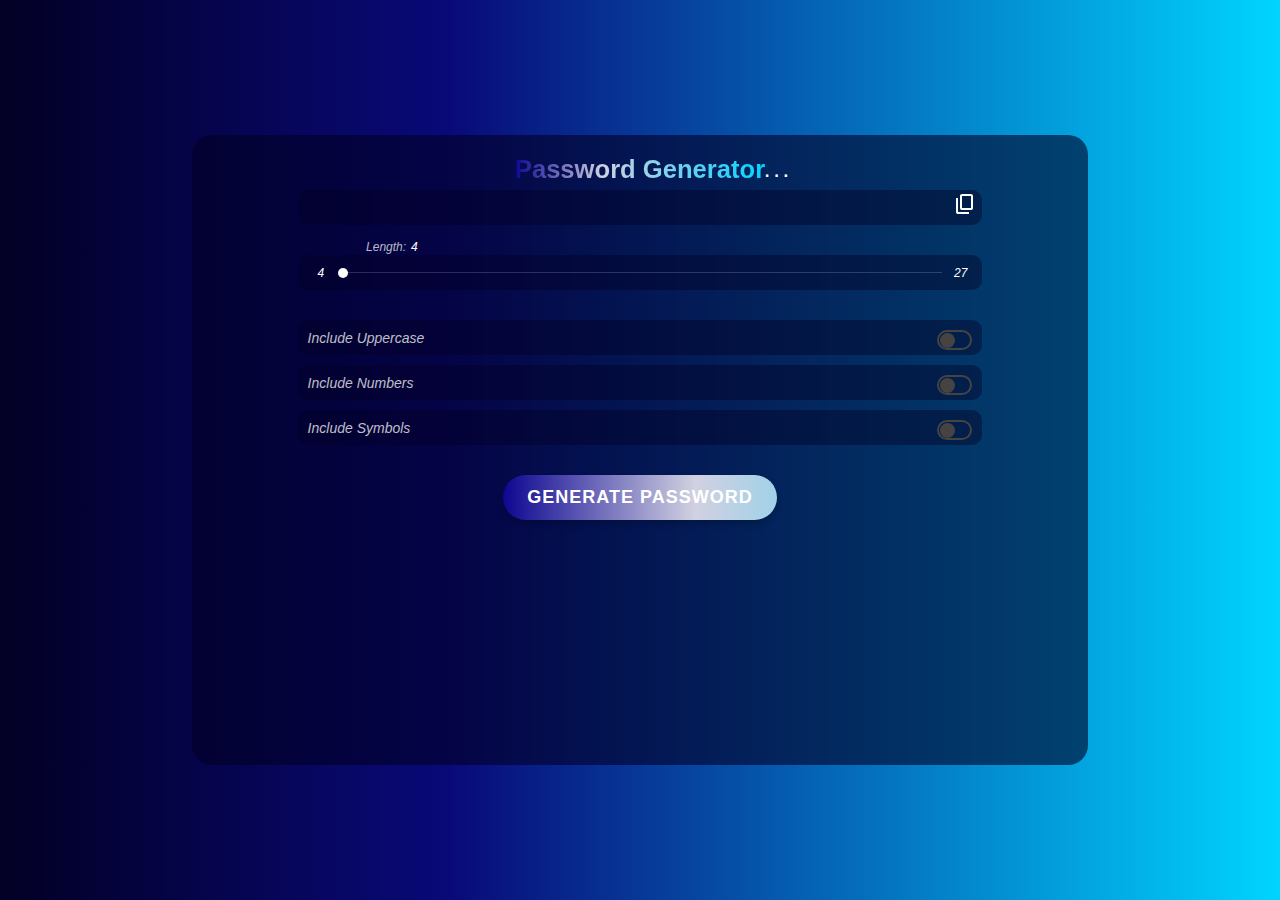
<file: projects/pro9/index.html>
<!DOCTYPE html>
<html lang="en">
  <head>
    <meta charset="UTF-8" />
    <meta name="viewport" content="width=device-width, initial-scale=1.0" />
    <title>Password Generator App</title>
    <style>
      * {
        margin: 0;
        padding: 0;
        box-sizing: border-box;
      }

      :root {
        --current: "0%";
      }

      body {
        overflow: hidden;
        background: rgb(2, 0, 36);
        background: linear-gradient(
          90deg,
          rgba(2, 0, 36, 1) 0%,
          rgba(9, 9, 121, 1) 35%,
          rgba(0, 212, 255, 1) 100%
        );
        width: 100vw;
        height: 100vh;
        display: flex;
        justify-content: center;
        align-items: center;
        font-family: "Poppins", sans-serif;
      }

      .container {
        width: 70vw;
        height: 70vh;
        color: white;
        display: flex;
        align-items: center;
        background: rgba(2, 0, 36, 0.599);
        border-radius: 20px;
        padding: 20px;
        flex-direction: column;
        gap: 10px;
      }

      h1 {
        position: relative;
        font-size: 1.6rem;
        background: linear-gradient(
          90deg,
          rgb(13, 6, 146) 0%,
          rgb(209, 209, 225) 35%,
          rgba(0, 212, 255) 100%
        );
        -webkit-background-clip: text;
        -webkit-text-fill-color: transparent;
      }

      .dots {
        position: absolute;
        right: -22px;
        font-size: 1.5rem;
        bottom: 2px;
      }

      .dot {
        display: inline-block;
        animation: dots 1s ease-in-out infinite;
        transform-origin: bottom;
        margin: 0 -2px;
      }

      .dot:nth-child(1) {
        animation-delay: 0.2s;
      }

      .dot:nth-child(2) {
        animation-delay: 0.4s;
      }

      .dot:nth-child(3) {
        animation-delay: 0.6s;
      }

      @keyframes dots {
        0%,
        80%,
        100% {
          transform: translateY(0px);
        }
        30% {
          transform: translateY(-5px);
        }
      }

      .Animation {
        position: absolute;
        display: flex;
        height: 30px;
      }

      .password {
        margin-top: 35px;
      }

      .box {
        background: rgba(2, 0, 36, 0.414);
        border-radius: 10px;
        padding: 10px;
        width: 80%;
        text-align: center;
        font-size: 1rem;
        font-style: italic;
        position: relative;
        height: 35px;
      }

      #copy {
        position: absolute;
        bottom: 0;
        right: 0;
        margin: 5px;
        cursor: pointer;
      }

      .len {
        display: flex;
        gap: 5px;
        font-size: 12px;
        width: 80%;
        margin-top: 10px;
        color: rgba(255, 255, 255, 0.731);
        position: absolute;
        top: -25px;
      }

      #len {
        color: white;
      }
      .card {
        margin: 20px 0;
        display: flex;
        justify-content: center;
        align-items: center;
      }

      .length {
        width: 100%;
        background-color: rgba(255, 255, 255, 0.168);
        height: 1px;
        position: relative;
        display: flex;
        align-items: center;
        cursor: pointer;
      }

      .length::before {
        content: "4";
        font-size: 12px;
        left: 0;
        position: absolute;
        margin-left: -20px;
      }

      .length::after {
        content: "27";
        font-size: 12px;
        margin-right: -25px;
        right: 0;
        position: absolute;
      }

      #line {
        background: white;
        height: 100%;
        width: var(--current);
      }

      #thumb {
        width: 10px;
        height: 10px;
        background: white;
        border-radius: 50%;
        position: absolute;
        left: var(--current);
        cursor: pointer;
      }

      .card {
        padding: 0 40px;
      }

      .relative {
        display: flex;
        justify-content: space-between;
        font-size: 14px;
        color: rgba(255, 255, 255, 0.75);
      }

      .btns {
        display: flex;
        align-items: center;
      }

      /*  */
      .button {
        display: flex;
        border: 2px solid #464343;
        border-radius: 25px;
        width: 35px;
        align-items: center;
        overflow: hidden;
        height: 20px;
        cursor: pointer;
        padding: 1px;
      }

      .btn {
        width: 15px;
        height: 15px;
        border-radius: 50%;
        position: absolute;
        cursor: default;
        transition: all 0.2s ease-in-out;
        background-color: #464343;
      }

      .on {
        transform: translateX(100%);
        background: white;
      }

      /* Base Styles for the Button */
      #generate_pass {
        background: linear-gradient(
          90deg,
          rgb(13, 6, 146) 0%,
          rgb(209, 209, 225) 35%,
          rgba(0, 212, 255, 1) 100%
        );
        background-size: 200% 200%;
        color: white;
        font-size: 18px;
        font-weight: bold;
        padding: 12px 24px;
        border: none;
        border-radius: 25px;
        cursor: pointer;
        text-transform: uppercase;
        letter-spacing: 1px;
        transition: all 0.4s ease-in-out;
        box-shadow: 0px 4px 6px rgba(0, 0, 0, 0.2);
        position: relative;
        overflow: hidden;
        margin: 20px;
        text-align: center;
      }

      /* Hover Effect */
      #generate_pass:hover {
        background-position: 100% 0;
        color: rgba(255, 255, 255, 0.9);
        box-shadow: 0px 6px 10px rgba(0, 212, 255, 0.6);
        transform: scale(1.05);
      }

      /* Focus Effect */
      #generate_pass:focus {
        outline: none;
        box-shadow: 0px 0px 15px 3px rgba(0, 212, 255, 0.8);
        border: 2px solid rgba(0, 212, 255, 0.8);
      }

      /* Active/Click Effect */
      #generate_pass:active {
        transform: scale(0.95);
        box-shadow: 0px 2px 4px rgba(0, 0, 0, 0.3);
      }

      /* Animation for Background */
      @keyframes gradientAnimation {
        0% {
          background-position: 0% 50%;
        }
        50% {
          background-position: 100% 50%;
        }
        100% {
          background-position: 0% 50%;
        }
      }

      /* Adding Animation */
      #generate_pass {
        animation: gradientAnimation 3s infinite;
      }

      /* Notification Styles */
      #notification {
        position: fixed;
        top: 20px;
        right: 20px;
        background: linear-gradient(
          90deg,
          rgb(13, 6, 146) 0%,
          rgb(209, 209, 225) 35%,
          rgba(0, 212, 255, 1) 100%
        );
        color: white;
        font-size: 16px;
        padding: 12px 20px;
        border-radius: 8px;
        box-shadow: 0px 4px 6px rgba(0, 0, 0, 0.2);
        opacity: 0;
        transform: translateY(-20px);
        transition: all 0.4s ease;
        pointer-events: none;
        z-index: 9999;
      }

      /* Show Notification */
      #notification.show {
        opacity: 1;
        transform: translateY(0);
        pointer-events: auto;
      }

      @media screen and (max-width: 600px) {
        html {
          font-size: 62.5%;
        }

        #generate_pass {
          font-size: 14px;
          padding: 8px 16px;
        }

        .dots {
          right: -10px;
          bottom: 10px;
        }

        .len {
          font-size: 10px;
        }
        .length::after {
          font-size: 11px;
        }
        .length::before {
          font-size: 11px;
        }

        .relative {
          font-size: 11px;
        }
      }
    </style>
  </head>
  <body>
    <div id="notification"></div>

    <div class="container">
      <div class="Animation">
        <h1>Password Generator</h1>
        <div class="dots">
          <div class="dot">.</div>
          <div class="dot">.</div>
          <div class="dot">.</div>
        </div>
      </div>
      <!-- Password -->
      <div class="box password">
        <!-- Password -->
        <div id="password"></div>
        <div id="copy">
          <svg
            xmlns="http://www.w3.org/2000/svg"
            height="24px"
            viewBox="0 -960 960 960"
            width="24px"
            fill="#FFFFFF"
          >
            <path
              d="M360-240q-33 0-56.5-23.5T280-320v-480q0-33 23.5-56.5T360-880h360q33 0 56.5 23.5T800-800v480q0 33-23.5 56.5T720-240H360Zm0-80h360v-480H360v480ZM200-80q-33 0-56.5-23.5T120-160v-560h80v560h440v80H200Zm160-240v-480 480Z"
            />
          </svg>
        </div>
      </div>

      <div class="box card">
        <!-- Length -->
        <div class="len">
          Length:
          <div id="len">4</div>
        </div>
        <div class="length">
          <div id="line"></div>
          <div id="thumb"></div>
        </div>
      </div>
      <!-- Upper -->
      <div class="box relative">
        <div class="title">Include Uppercase</div>
        <!-- upper case on off button -->
        <div class="button">
          <div class="btn" id="upper"></div>
        </div>
      </div>
      <!-- Number -->
      <div class="box relative">
        <div class="title">Include Numbers</div>
        <!-- number case on off button -->
        <div class="button">
          <div class="btn" id="number"></div>
        </div>
      </div>
      <!-- Symbols -->
      <div class="box relative">
        <div class="title">Include Symbols</div>
        <!-- symbols case on off button -->
        <div class="button">
          <div class="btn" id="symbol"></div>
        </div>
      </div>
      <!-- Button -->

      <button id="generate_pass">Generate Password</button>
    </div>
      <script src="app.js"></script>
  </body>
</html>
</file>
<file: style.css>
* {
    margin: 0;
    padding: 0;
    box-sizing: border-box;
  }
  
  :root {
    --lighting-color: #0089b7;
    --dark-color: #003d62;
    --darker-color: #003251;
    --secondary-color: #fff700;
  
  }
  
  body {
    overflow: hidden auto;
    background: linear-gradient(to right, #e0eafc, #cfdef3);
  }
  
  nav {
    position: sticky;
    top: 0;
    border-bottom: 1px solid #e2e2e2;
    background-color: var(--lighting-color) !important;
    height: 100px;
    overflow: hidden;
    width: 100vw;
    z-index: 20;
    font-family: "Sour Gummy", sans-serif;
    font-optical-sizing: auto;
    font-weight: weight;
    font-style: normal;
    font-variation-settings:
      "wdth" 100;
      display: flex;
      align-items: center;
    padding-left: 50px;
    font-size: 30px;
    font-style: italic;
  }
  
  nav img {
    width: 200px;
  filter: invert(1);
    margin: 10px;
    position: relative;
    z-index: 60;
  }
  
  .blur {
    position: absolute;
    top: 0;
    width: 100%;
    height: 100%;
    z-index: 50;
    opacity: 0.9;
  }
  
  main {
  background-repeat: no-repeat;
  background-position: center;
  background-size: cover;
    color: var(--secondary-color);
    height: calc(100vh - 100px);
    width: 100vw;
    display: flex;
    justify-content: space-evenly;
    align-items: center;
    gap: 20px;
    background-attachment: fixed;
    overflow: hidden;
    position: relative;
  }
  
  main .img{
    overflow: hidden;
    width: 250px;
    height: 250px;
    border-radius: 50%;
    object-fit: cover;
    object-position: center;
  }


  main .main-bg{
    position: absolute;
    width: 100%;
    height: 100%;
    overflow: hidden;
    object-fit: cover;
    filter: blur(15px);
  }



  
  .Designer {
    position: relative;
    width: max-content;
  }
  .names {
    position: relative;
    width: max-content;
  }
  
  .Designer span:nth-child(1) {
    font-size: 3rem;
    color: var(--lighting-color);
    font-weight: bolder;
    animation: bounce 1s ease-in-out alternate;
  }
  
  .Designer span:nth-child(1)::after {
    content: "";
    margin-right: 15px;
    font-size: 3rem;
    display: inline-block;
    animation: typing 1.5s steps(3) infinite;
  }
  
  @keyframes typing {
    0%,
    20% {
      content: ".";
    }
    40% {
      content: "..";
    }
    60% {
      content: "...";
    }
    100% {
      content: "";
    }
  }
  
  .Designer span:nth-child(3) {
    font-size: 2rem;
  }
  .Designer span:nth-child(4) {
    font-size: 2rem;
    margin: 20px;
    background: linear-gradient(
      to right,
      var(--lighting-color),
      var(--secondary-color)
    );
    -webkit-text-fill-color: transparent;
    -webkit-background-clip: text;
    cursor: text;
  }
  
  @keyframes bounce {
    from {
      color: transparent;
    }
    to {
      color: var(--lighting-color);
    }
  }
  
  .job {
    position: absolute;
    overflow: hidden;
    font-size: 2rem;
    margin-top: -20px;
    white-space: nowrap;
    border-right: 5px solid transparent;
    width: 0;
    animation: text 7s ease-in-out infinite alternate,
      tick 1s ease-in-out infinite;
  }
  
  .job::after {
    content: "";
    width: 80%;
    height: 2px;
    background: linear-gradient(
      to right,
      var(--lighting-color),
      var(--secondary-color)
    );
    position: absolute;
    bottom: 0;
    left: 0;
  }
  .names p {
    font-size: 2rem;
    visibility: hidden;
    color: red;
  }
  
  @keyframes text {
    0% {
      color: var(--lighting-color);
      width: 0;
    }
    50% {
      color: var(--secondary-color);
      width: 100%;
    }
  
    100% {
      color: var(--lighting-color);
      width: 0;
    }
  }
  
  @keyframes tick {
    from {
      border-right: 5px solid transparent;
    }
    to {
      border-right: 5px solid orange;
    }
  }
  
  .hr {
    width: 100vw;
    height: 4px;
    background-color: var(--lighting-color);
  }
  
  section {
    padding: 20px;
  }
  
  section h1 {
    width: 100vw;
    text-align: center;
  }
  
  .cards {
    margin: auto;
    display: flex;
    justify-content: center;
    align-items: center;
    width: 95vw;
    flex-wrap: wrap;
    gap: 30;
  }
  
  
  
  .card {
    display: flex;
    flex-direction: column;
    width: 300px;
    cursor: pointer;
    height: 400px;
    border-radius: 10px;
    margin: 30px 15px;
    box-shadow: 0px 0px 10px var(--dark-color);
    align-items: end;
    transition: all 0.9s ease-in-out;
    position: relative;
    overflow: hidden;
  }
  
  .text {
    background-color: white;
    width: 100%;
    height: 0;
    font-size: 0;
    display: flex;
    justify-content: center;
    align-items: center;
    color: var(--dark-color);
    overflow: hidden;
    transition: all 1s ease-in-out;
    position: absolute;
    bottom: 0;
  }
  
  .bg {
    background-color: black;
    position: absolute;
    opacity: 0;
    width: 100%;
    height: 100%;
    top: 0;
    transition: all 0.9s ease-in-out;
  }
  .card img {
    width: 100%;
    height: 100%;
    object-position: center;
    transition: all 2s ease-in-out;
    overflow: hidden;
   
  }
  
  .card:hover img {
    transform: scale(1.6); 
    height: calc(100% - 50px);
  }
  
  .noimg:hover img{
    transform: none; 
  }
  
  
  .card:hover {
    transform: scale(1.1);
    .bg {
      opacity: 0.2;
      height: calc(100% - 50px);
    }
    .text {
      height: 50px;
      font-size: 16px;
      font-weight: bolder;
    }
  
  }
  
  .contacts {
    background-color: white;
    height: 150px;
    display: flex;
    justify-content: center;
    align-items: center;
    gap: 10px;
    position: relative;
  }
  
  .contact {
    width: 53px;
    height: 50px;
    cursor: pointer;
    background-size: cover;
    position: relative;
  }
  
  /* Initial Transformations for Each Contact */
  .contacts .contact:nth-child(1) {
    background-image: url(static/fb.png);
    transform: translateY(50px);
  }
  .contacts .contact:nth-child(2) {
    background-image: url(static/ins.png);
    transform: translateY(-50px);
  }
  .contacts .contact:nth-child(3) {
    background-image: url(static/upw.jpg);
    transform: translateY(50px);
  }
  .contacts .contact:nth-child(4) {
    background-image: url(static/st.png);
    transform: translateY(-50px);
  }
  .contacts .contact:nth-child(5) {
    background-image: url(static/dis.jpg);
    transform: translateY(50px);
  }
  .contacts .contact:nth-child(6) {
    background-image: url(static/git.png);
    transform: translateY(-50px);
  }
  
  /* Active State Animation */
  .contacts .contact.active-contact {
    opacity: 1;
    transform: scale(1.1);
    transition: transform 0.9s ease, opacity 0.5s ease;
  }
  
  
  
  .shadow {
    width: calc(70px * 6);
    height: 20px;
    position: absolute;
    margin-top: -70px;
    box-shadow: 0 8px 8px -6px black;
    border: 1px solid white;
    background-color: white;
  }
  
  .code {
    width: 100%;
    height: 100%;
    display: flex;
    align-items: center;
    justify-content: center;
    color: transparent;
    transform: perspective(500px) scaleZ(2) rotateX(-180deg);
    transition: all 0.5s ease-in-out;
    opacity: 0;
  box-shadow:  inset 0px 0px 10px black;
  position: relative;
  }
  
  
  
  .contact:hover .code{
    opacity: 1;
    transform: perspective(500px) scaleZ(2) rotateX(-360deg);
    transform: translateY(50px);
    color: black;
  }
  
  
  .code .x{
    position: absolute;
    top: 0;
    right: 0;
    transition: all 0.5s ease-in-out;
  }
  
  .code .x:hover{
    transform: scale(1.5);
    font-weight: bold;
  }
  
  footer{
    margin-top: 50px;
    height: 50px;
    display: flex;
    justify-content: center;
    align-items: center;
    background-color: var(--dark-color);
    color: white;
    font-weight: bold;
    font-style: italic;
    position: relative;
  }
  
  footer::after{
    content: "";
    width: 100%;
    height: 1px;
    background-color: white;
    position: absolute;
    opacity: 0.3;
  }
  
  footer span{
    position: relative;
    width: max-content;
    display: flex;
    align-items: center;
    justify-content: center;
  }
  
  footer span::before{
    content: "";
    width: 50%;
    height: 1px;
    background-color: white;
    position: absolute;
    bottom: -3px;
    box-shadow: 0px 0px 10px white; 
    animation: line 3s ease-in-out infinite;
  }
  
  @keyframes line {
    0% {
      color: var(--lighting-color);
      width: 0;
    }
    50% {
      color: var(--secondary-color);
      width: 100%;
    }
  
    100% {
      color: var(--lighting-color);
      width: 0;
    }
  }
  
  .copied_link{
    position: absolute;
    bottom: -35px;
    background-color: white;
    display: flex;
    align-items: center;
    justify-content: center;
    padding: 5px;
    font-style: italic;
    font-weight: bold;
    border-radius: 5px;
    box-shadow: 0px 0px 10px white;
    font-size: 13px;
    display: none;
  }
  
  /* General initial styles for elements */
  .card, img {
    opacity: 0;
    transform: translateY(20px); /* initial off-screen position */
    transition: all 0.5s ease-out;
  }
  
  
  
  /* Animations when elements come into view */
  .active-card {
    opacity: 1;
    transform: translateY(0); /* Slide-in animation */
    transition: opacity 0.5s ease-out, transform 0.5s ease-out;
  }
  
  .active-contact {
    opacity: 1;
    transform: scale(1.1); /* Zoom-in effect */
    transition: transform 0.6s ease, opacity 0.5s ease;
  }
  
  .active-img {
    opacity: 1;
    transform: rotate(360deg); /* Rotation effect */
    transition: transform 1s ease, opacity 0.5s ease;
  }
  
  @media (max-width: 768px) {
    main {
     height: 30vh;
      gap: 10px;
    }
  
    main  .img {
      width: 150px;
      height: 150px;
    }
  
    .Designer span:nth-child(1) {
      font-size: 2.5rem;
    }
  
    .Designer span:nth-child(3),
    .Designer span:nth-child(4),
    .job {
      font-size: 1.5rem;
    }
  }
  
  /* Small screens (phones) */
  @media (max-width: 480px) {
    main {
      flex-direction: column;
      gap: 5px;
    }
  
    main .img {
      width: 120px;
      height: 120px;
    }
  
    .Designer span:nth-child(1) {
      font-size: 2rem;
    }
  
    .Designer span:nth-child(3),
    .Designer span:nth-child(4),
    .job {
      font-size: 1.2rem;
    }
  
    .names p {
      font-size: 1.2rem;
    }
  }


  .text a{
    width: 100%;
    height: 100%;
    text-decoration: none;
    text-align: center;
    color: var(--dark-color);
   padding: 25% 0;
  }
</file>
